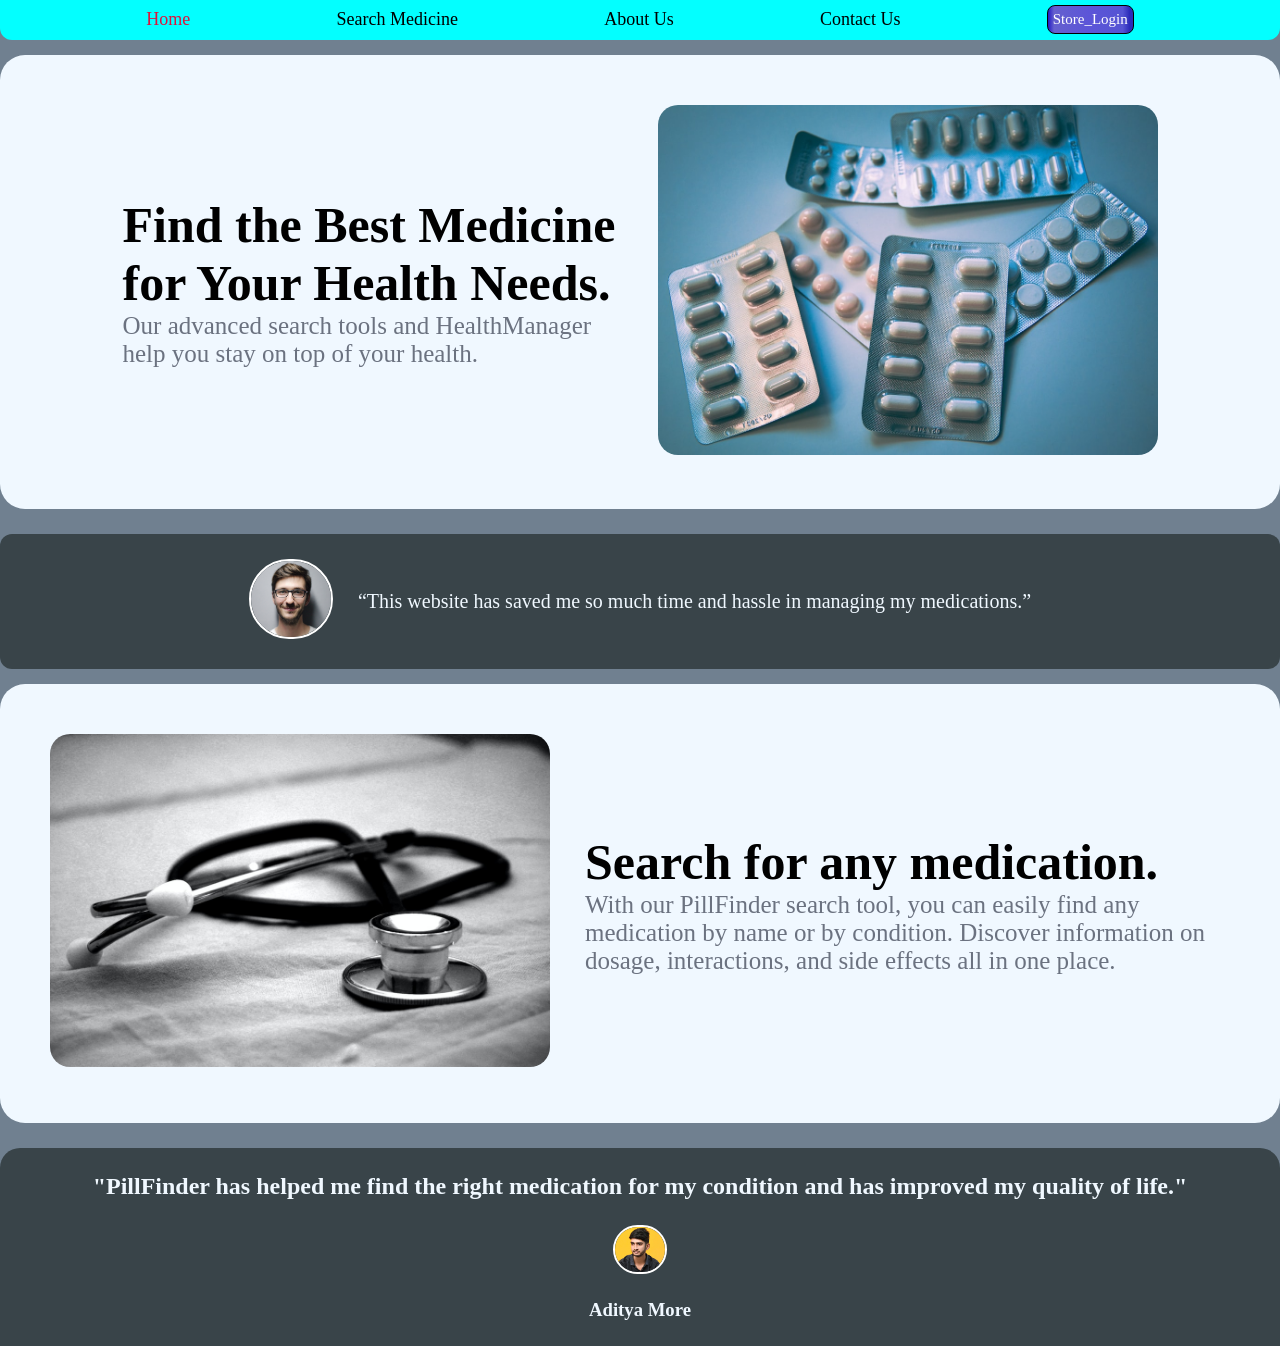
<file: index.html>
<!DOCTYPE html>
<html lang="en">

<head>
    <meta charset="UTF-8">
    <meta http-equiv="X-UA-Compatible" content="IE=edge">
    <meta name="viewport" content="width=device-width, initial-scale=1.0, user-scalable=0">
    <link rel="stylesheet" href="style.css">
    <link rel="stylesheet" href="MobDevice.css">
    <link rel="shortcut icon" href="/Assect/icon.jpg" type="image/x-icon">
    <title>MedChecker</title>
</head>

<body>

    <div class="header">
        <ul>
            <li style="color: crimson;">
                Home
            </li>
            <li>
                Search Medicine
            </li>
            <li>
                <a href="about_us.html"> About Us </a>
            </li>
            <li>
                Contact Us
            </li>
            <li class="admin">
                <a href="Admin/login.php">  Store_Login </a>
            </li>
        </ul>
    </div>

    <div class="course">
        <div class="head">
            <h1> Find the Best Medicine for Your Health Needs.</h1>
            <p>
                Our advanced search tools and HealthManager help you stay on top of your health.
            </p>
        </div>
        <div class="banner">
            <img src="Assect/Home_Page.jpg" alt="Med_Img">
        </div>
    </div>

    <div class="comments ">
        <div class="image">
            <img src="Assect/person2.jpg" alt="">
        </div>
        <div class="comment">
            “This website has saved me so much time and hassle in managing my medications.”


        </div>
    </div>

    <div class="course1">
        <div class="banner">
            <img src="Assect/Home_Page1.jpg" alt="">
        </div>
        <div class="head">
            <h1>
                Search for any medication.
            </h1>
            <p>With our PillFinder search tool, you can easily find any medication by name or by condition. Discover information on dosage, interactions, and side effects all in one place.</p>
        </div>
    </div>

    <div class="reviews">
        <h2>"PillFinder has helped me find the right medication for my condition and has improved my quality of life."
        </h2>

        <img src="Assect/customer.jfif" alt="">
        <h3>Aditya More</h3>
    </div>



</body>

</html>
</file>
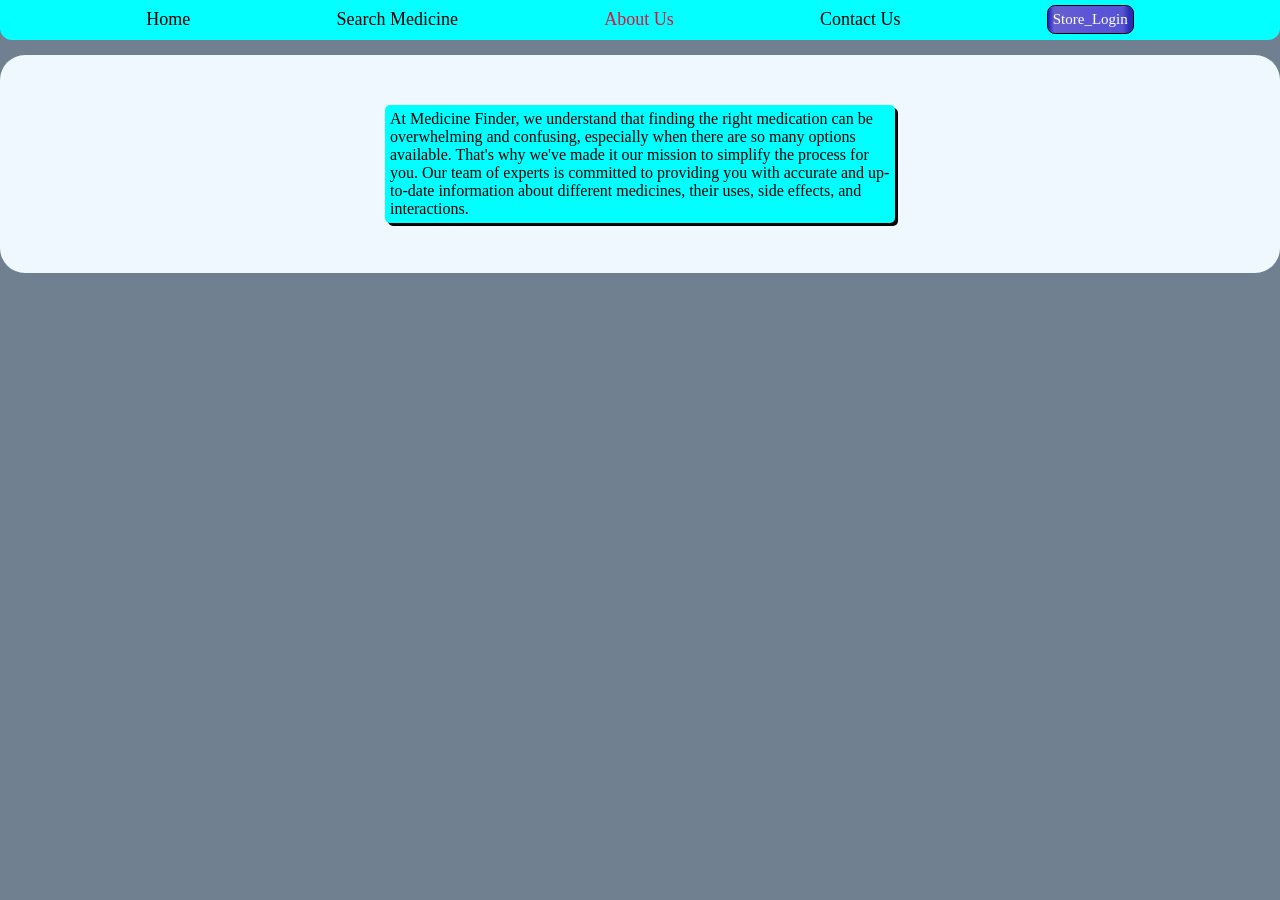
<file: about_us.html>
<!DOCTYPE html>
<html lang="en">

<head>
    <meta charset="UTF-8">
    <meta http-equiv="X-UA-Compatible" content="IE=edge">
    <meta name="viewport" content="width=device-width, initial-scale=1.0, user-scalable=0">
    <link rel="stylesheet" href="style.css">
    <link rel="stylesheet" href="MobDevice.css">
    <link rel="shortcut icon" href="/Assect/icon.jpg" type="image/x-icon">
    <title>MedChecker</title>
</head>

<body>
    <div class="header">
        <ul>
            <li>
                <a href="/pbl"> Home</a>
            </li>
            <li>
                Search Medicine
            </li>
            <li style="color: crimson;">
                About Us
            </li>
            <li>
                Contact Us
            </li>
            <li class="admin">
                Store_Login
            </li>
        </ul>
    </div>

    <div class="course">

        <div class="info"
            style="max-width: 500px; padding: 5px; border-radius: 5px; box-shadow: 3px 3px  black; background-color: aqua;"">
           <p>At Medicine Finder, we understand that finding the right medication can be overwhelming and confusing, especially when there are so many options available. That's why we've made it our mission to simplify the process for you. Our team of experts is committed to providing you with accurate and up-to-date information about different medicines, their uses, side effects, and interactions.</p>
        </div>
    </div>


</body>

</html>
</file>
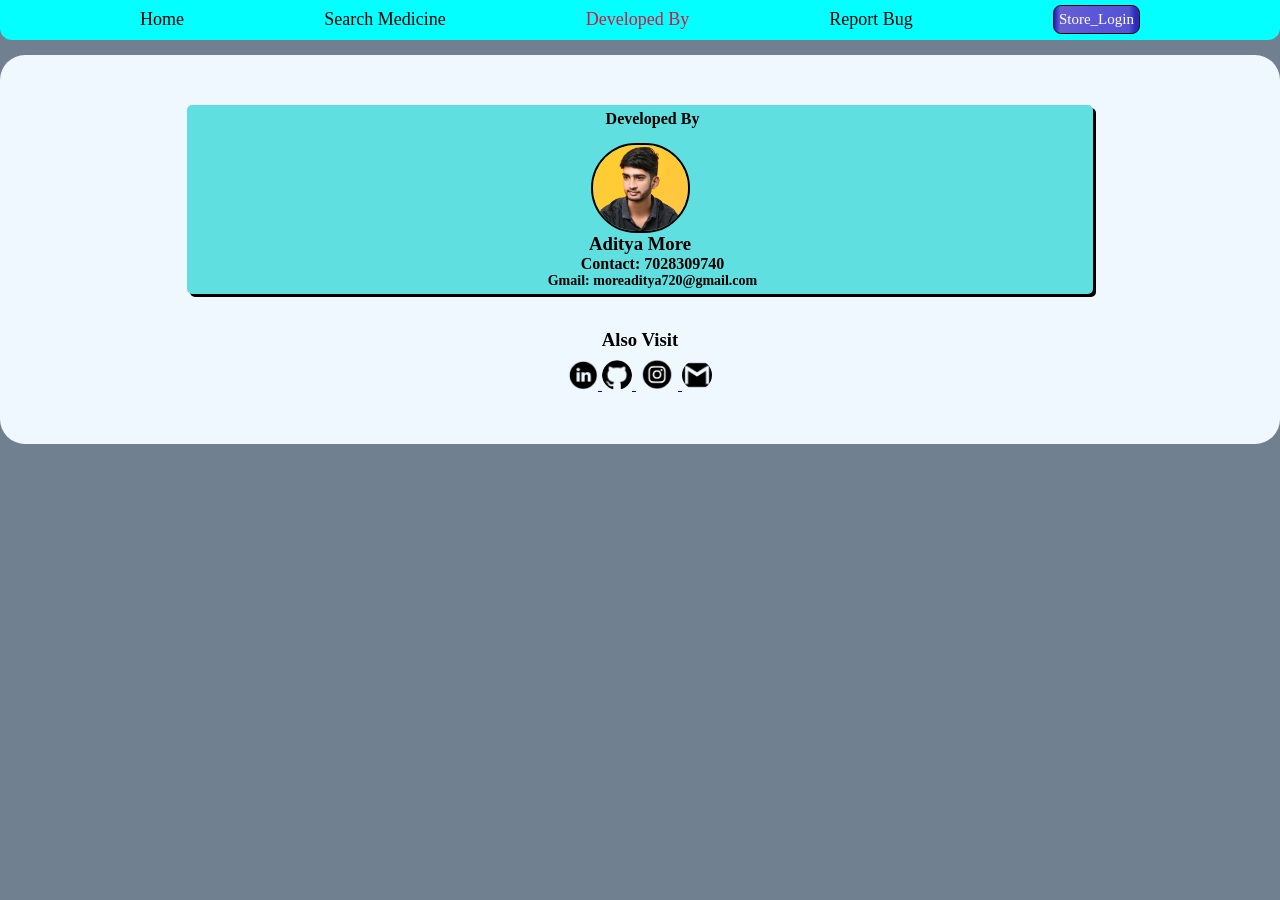
<file: develop_by.html>
<!DOCTYPE html>
<html lang="en">

<head>
    <meta charset="UTF-8">
    <meta http-equiv="X-UA-Compatible" content="IE=edge">
    <meta name="viewport" content="width=device-width, initial-scale=1.0, user-scalable=0">
    <link rel="stylesheet" href="style.css">
    <link rel="stylesheet" href="MobDevice.css">
    <link rel="shortcut icon" href="/Assect/icon.jpg" type="image/x-icon">
    <title>MedChecker</title>
</head>

<body>
    <div class="header">
        <ul>
            <li> 
                <a href="/pbl"> Home</a>
            </li>
            <li>
                <a href="search_med.php">  Search Medicine </a>
            </li>
            <li >
                <a href="develop_by.html" style="color: crimson;">   Developed By </a>
            </li>
            <li>
                <a href="develop_by.html">    Report Bug </a>
            </li>
            <li class="admin">
              <a href="Admin/login.php">   Store_Login </a>
            </li>
        </ul>
    </div>

    <div class="course developer">

        <div class="info"
            style="min-width: 70vw; padding: 5px; border-radius: 5px; box-shadow: 3px 3px  black; background-color: rgb(95, 223, 223); text-align: center;">
           <h4>Developed By</h4>
           <img class="profile_img" src="Assect/customer.jfif" alt="Admin Photo" />
           
           <h3>Aditya More</h3>
           <h4>Contact: 7028309740</h4>
           <h4 style="font-size: 14px;">Gmail: moreaditya720@gmail.com</h4>
           <p></p>

        </div>
        <div class="social">
            <h3>Also Visit</h3>
            <div class="row">
            <a href="https://www.linkedin.com/in/aditya-more-0aa018203/"> <img src="Assect/Social/linkdin.png" alt="linkdin"> </a>
            <a href="https://github.com/adimore96"> <img src="Assect/Social/github.png" alt="github"> </a>    
            <a href="https://www.instagram.com/adityamore96/"> <img src="Assect/Social/insta.png" alt="insta" style="width: 42px;"> </a>    
            <a href="mailto:moreaditya720@gmail.com"> <img src="Assect/Social/gmail.png" alt="gmail"> </a>
            </div>
        </div>
    </div>
    


</body>

</html>
</file>
<file: style.css>
* {
    margin: 0px;
    padding: 0px;
}

body {
    background-color: slategrey;
}

ol,
ul {
    padding-left: 0rem !important;
}

.header {
    background-color: rgba(3, 255, 255, 0.999);
    min-height: 40px;
    display: grid;
    border-radius: 0px 0px 12px 12px;
    position: sticky;
    top: 0px;
    font-size: 18px;

}

.header ul {
    list-style: none;
    display: flex;
    justify-content: space-evenly;
    font-family: Cambria, Cochin, Georgia, Times, 'Times New Roman', serif;
    align-items: center !important;
}

.header ul li {
    cursor: pointer;
}

.header li :hover {
    color: rgb(8, 122, 222);
    border: 1px solid black;
    border-radius: 8px;
}

.header ul li a {
    text-decoration: none;
    color: black;
}

.header ul {
    margin-top: 3px !important;
    margin-bottom: 5px !important;
}

.admin {
    color: white !important;
    font-size: 15px;
    border-color: black;
    border-width: 1px;
    border-style: solid;
    border-radius: 8px;
    background-color: aliceblue;
    background: rgb(34, 24, 196);
    background: linear-gradient(90deg, rgba(34, 24, 196, 1) 0%, rgba(101, 96, 206, 1) 7%, rgba(92, 85, 216, 1) 48%, rgba(84, 84, 211, 1) 88%, rgba(43, 43, 185, 1) 96%);
    padding: 5px;
    /* box-shadow: 2px 2px rgb(125, 77, 230); */
}

.admin a {
    color: white !important;
}

.course {
    display: flex;
    flex-direction: row;
    align-items: center;
    margin-top: 15px;
    justify-content: center;
    background-color: aliceblue;
    padding: 50px;
    border-radius: 25px;
    gap: 35px;

}

.course .head {
    background-color: aliceblue;
    max-width: 500px;
    font-size: 25px;

}

.course .head p {
    font-size: 17;
    --tw-text-opacity: 1;
    color: rgb(107 114 128 / var(--tw-text-opacity));
}

.course img,
.course1 img {
    max-width: 500px;
    border-radius: 20px;
}

.reviews {
    display: flex;
    flex-direction: column;
    align-items: center;
    justify-content: center;
    color: aliceblue;
    margin-top: 25px;
    background-color: #394449;
    gap: 25px;
    padding: 25px;
    border-radius: 20px 20px 0px 0px;
    text-align: center;

}

.reviews img {
    max-width: 50px;
    border: 2px solid white;
    border-radius: 30px;

}

.reviews h3 {
    white-space: nowrap;
}

.course1 {
    display: flex;
    flex-direction: row;
    align-items: center;
    margin-top: 15px;
    justify-content: center;
    background-color: aliceblue;
    padding: 50px;
    border-radius: 25px;
    gap: 35px;
    font-size: 25px;

}

.course1 .head p {
    font-size: 25px;
    --tw-text-opacity: 1;
    color: rgb(107 114 128 / var(--tw-text-opacity));
}

.comments {
    display: flex;
    flex-direction: row;
    align-items: center;
    justify-content: center;
    color: aliceblue;
    margin-top: 25px;
    background-color: #394449;
    gap: 25px;
    padding: 25px;
    border-radius: 12px;
    font-size: 20px;
}

.comments img {
    max-width: 80px;
    border-radius: 180px;
    border: 2px solid white;

}

.info {
    display: flex;
    flex-direction: column;
}

.info .profile_img {
    align-self: center;
    justify-self: center;
    width: 95px;
    border: 2px solid black;
    border-radius: 80px;
    margin-top: 15px;

}

.developer {
    display: flex;
    flex-direction: column;
    text-align: center;
}

.row img {
    width: 30px;
    margin-top: 8px;
}

.medDisplay {
    background-color: aliceblue;
    margin-top: 10px;
    margin: 10px;
    border-radius: 12px;

}

.medicines {
    display: flex;
    overflow: auto;

}

.boxx {
    padding: 10px;
    padding-bottom: 15px;

}

.boxx p {
    white-space: nowrap;
    overflow: hidden;
    text-overflow: ellipsis;
    max-width: 20rem;
}

.boxx img {
    border-radius: 25px;
}

.developer h4 {
    margin-left: 25px;
}

.medicines1{
    min-width: 600px;
    max-width: 40vw !important;
    align-self: center !important;
    background-color: antiquewhite !important;
    margin: 10px !important;
    border-radius: 15px !important;
}

::-webkit-scrollbar {
    color: black;
    max-height: 5px;
    width: 10px;

}

::-webkit-scrollbar-thumb {
    background: #ef4444;
    border-radius: 2px;
}

::-webkit-scrollbar-track {
    background-color: #fca5a5;
    border-radius: 2px;
}
</file>
<file: MobDevice.css>
/* Mobile Device */
@media only screen and (max-width: 760px) {
  *{
    margin: 0;
    padding: 0;
    box-sizing: 0;
  }
  
  body {
    background-color: rgb(255, 0, 0);
    background-color: slategrey;
  }

  .header {
    background-color: rgba(3, 255, 255, 0.999);
    min-height: 40px;
    display: grid;
    border-radius: 1px 1px 14px 14px;
    font-size: 10px;
    z-index: 100;
  }
 
  .course , .course1{
    position: relative;
  }
  .course .head p{
    position: absolute;
    bottom: 20px;
    font-size: 15px;
  }
  .course img {
    width: 200px ;
    border-radius: 20px;
  }

  .course .head {
    background-color: aliceblue;
    max-width: 500px;
    font-size: 12px;

  }
  .reviews h2{
    font-size: 15px;
    text-align: center;
  }


  .course1 img {
    width: 220px !important;
    border-radius: 20px;
  }

  .course1 .head p{
    font-size: 10px;
  }
  .course1  h1{
    font-size: 15px;
  }

  .comments{
    font-size: 13px;
  }
  .info  .profile_img{
    width: 80px;
    border: 2px solid black;
    border-radius: 80px ;
    margin-top: 15px;

}
.row img{
  width: 30px;
  margin-top: 8px;
}
.developer .social h3{
  font-size: 13px;
}
.developer h4{
  margin-left: 10px ;
}
.medData .image img{
  width: 80px !important;
  height: 80px !important;
}
.medicines1{
  max-width: 80vw !important;
  min-width: 20px !important;
}


}

/* End of Mobile Device */
</file>
